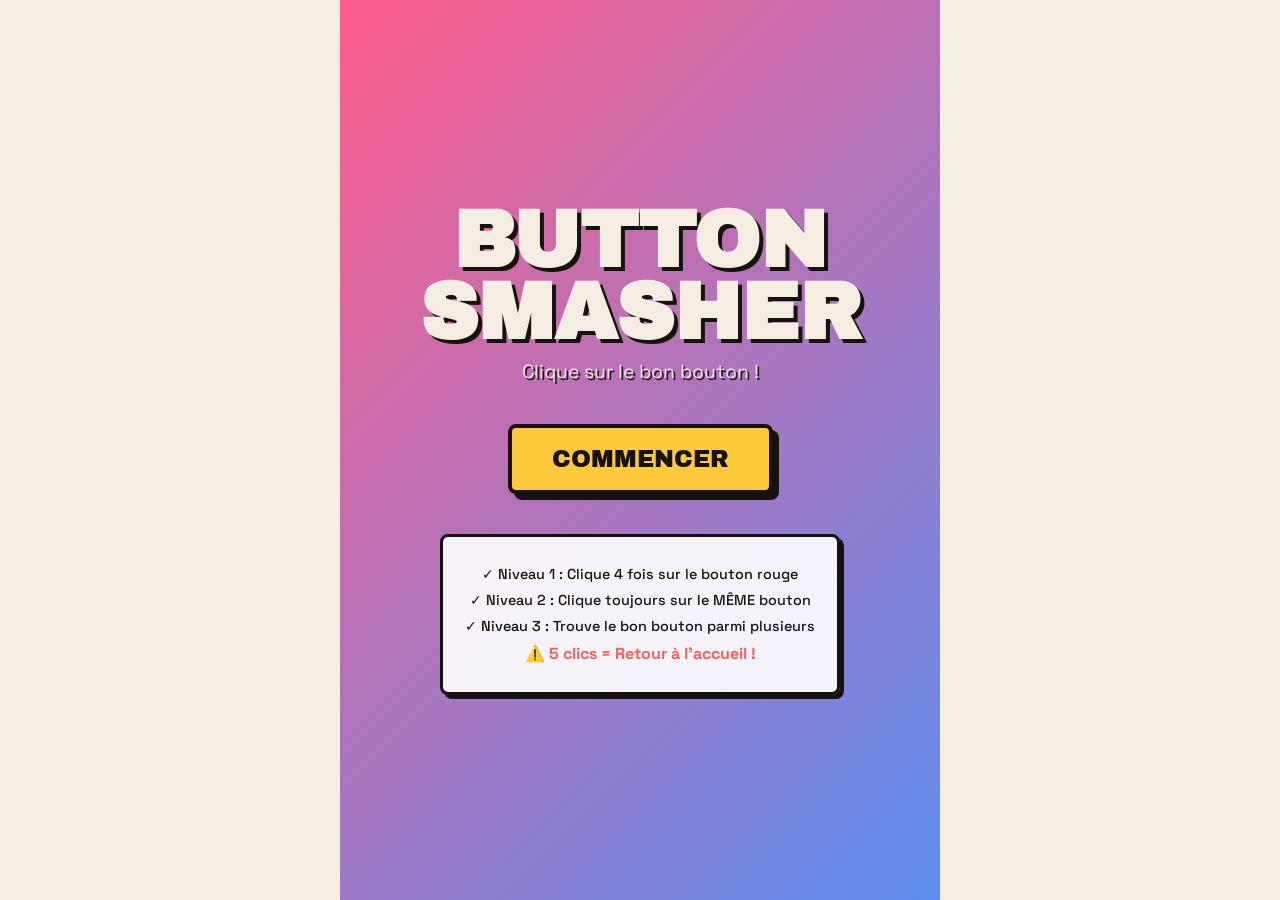
<file: button-smasher/index.html>
<!DOCTYPE html>
<html lang="fr">
<head>
  <meta charset="UTF-8">
  <meta name="viewport" content="width=device-width, initial-scale=1.0">
  <title>Button Smasher | Bubble Game</title>
  <link rel="icon" type="image/png" href="../bully_icon_site_1.png">
  <link href="https://fonts.googleapis.com/css2?family=Space+Grotesk:wght@500;600;700&family=Archivo+Black&display=swap" rel="stylesheet">
  <link rel="stylesheet" href="style.css">
</head>
<body>
  <div class="game-container">
    <!-- Ecran titre -->
    <div class="screen title-screen" id="titleScreen">
      <h1 class="game-title">BUTTON SMASHER</h1>
      <p class="game-subtitle">Clique sur le bon bouton !</p>
      <div class="button-container">
        <button class="start-btn" id="startBtn">
          <span class="btn-text">COMMENCER</span>
        </button>
      </div>
      <div class="instructions">
        <p>✓ Niveau 1 : Clique 4 fois sur le bouton rouge</p>
        <p>✓ Niveau 2 : Clique toujours sur le MÊME bouton</p>
        <p>✓ Niveau 3 : Trouve le bon bouton parmi plusieurs</p>
        <p class="warning">⚠️ 5 clics = Retour à l'accueil !</p>
      </div>
    </div>

    <!-- Ecran de jeu -->
    <div class="screen game-screen" id="gameScreen">
      <div class="level-indicator" id="levelIndicator">NIVEAU <span id="levelNum">1</span></div>
      <div class="click-counter" id="clickCounter">Cliques : <span id="clickCount">0</span>/4</div>
      <div class="buttons-grid" id="buttonsGrid"></div>
    </div>

    <!-- Ecran de victoire -->
    <div class="screen win-screen" id="winScreen">
      <h2 class="win-title">BRAVO !</h2>
      <p class="win-message">Tu as terminé tous les niveaux !</p>
      <button class="restart-btn" id="restartBtn">RECOMMENCER</button>
      <button class="menu-btn" id="menuBtn">RETOUR AU MENU</button>
    </div>

    <!-- Ecran de défaite (trop de clics) -->
    <div class="screen lose-screen" id="loseScreen">
      <h2 class="lose-title">TROP DE CLICS !</h2>
      <p class="lose-message">Tu as cliqué 5 fois... Retour à l'accueil !</p>
      <button class="restart-btn" id="loseRestartBtn">RECOMMENCER</button>
      <button class="menu-btn" id="loseMenuBtn">RETOUR AU MENU</button>
    </div>
  </div>

  <script src="game.js"></script>
</body>
</html>
</file>
<file: button-smasher/style.css>
/* ============================================================
   BUTTON SMASHER - Style Neo-Brutaliste
   ============================================================ */

:root {
  --ink: #16130E;
  --cream: #F4EEE2;
  --pink: #FF5C8A;
  --green: #3DDC84;
  --blue: #5B8DEF;
  --yellow: #FFC93C;
  --red: #FF5C5C;
}

* {
  margin: 0;
  padding: 0;
  box-sizing: border-box;
}

body {
  background: var(--cream);
  color: var(--ink);
  font-family: 'Space Grotesk', sans-serif;
  min-height: 100vh;
  display: flex;
  align-items: center;
  justify-content: center;
  overflow: hidden;
}

.game-container {
  width: 100%;
  max-width: 600px;
  position: relative;
}

/* ============================================================
   ECRANS
   ============================================================ */

.screen {
  display: none;
  flex-direction: column;
  align-items: center;
  justify-content: center;
  padding: 40px 20px;
  min-height: 100vh;
  text-align: center;
}

.screen.active {
  display: flex;
}

/* ============================================================
   ECran Titre
   ============================================================ */

.title-screen {
  background: linear-gradient(135deg, var(--pink) 0%, var(--blue) 100%);
}

.game-title {
  font-family: 'Archivo Black', sans-serif;
  font-size: clamp(2.5rem, 8vw, 5rem);
  color: var(--cream);
  text-shadow: 4px 4px 0 var(--ink);
  margin-bottom: 10px;
  line-height: 0.9;
}

.game-subtitle {
  font-size: 1.2rem;
  color: var(--cream);
  opacity: 0.9;
  margin-bottom: 40px;
  text-shadow: 2px 2px 0 var(--ink);
}

.start-btn {
  background: var(--yellow);
  border: 4px solid var(--ink);
  color: var(--ink);
  font-family: 'Archivo Black', sans-serif;
  font-size: 1.5rem;
  padding: 18px 40px;
  cursor: pointer;
  box-shadow: 6px 6px 0 var(--ink);
  transition: all 0.1s ease;
  border-radius: 8px;
}

.start-btn:hover {
  transform: translate(-3px, -3px);
  box-shadow: 9px 9px 0 var(--ink);
}

.start-btn:active {
  transform: translate(1px, 1px);
  box-shadow: 3px 3px 0 var(--ink);
}

.instructions {
  margin-top: 40px;
  background: rgba(255, 255, 255, 0.9);
  padding: 20px;
  border: 3px solid var(--ink);
  box-shadow: 4px 4px 0 var(--ink);
  border-radius: 8px;
  width: 100%;
  max-width: 400px;
}

.instructions p {
  font-size: 0.9rem;
  margin: 8px 0;
  font-weight: 500;
}

.warning {
  color: var(--red) !important;
  font-weight: 700 !important;
  font-size: 1rem !important;
}

/* ============================================================
   ECran de Jeu
   ============================================================ */

.game-screen {
  background: var(--cream);
}

.level-indicator {
  font-family: 'Archivo Black', sans-serif;
  font-size: 1.8rem;
  color: var(--ink);
  margin-bottom: 20px;
  background: var(--yellow);
  padding: 12px 30px;
  border: 3px solid var(--ink);
  box-shadow: 4px 4px 0 var(--ink);
  border-radius: 8px;
}

.click-counter {
  font-size: 1.1rem;
  font-weight: 600;
  margin-bottom: 30px;
  background: #fff;
  padding: 10px 20px;
  border: 2px solid var(--ink);
  box-shadow: 3px 3px 0 var(--ink);
  border-radius: 6px;
}

.buttons-grid {
  display: grid;
  gap: 20px;
  justify-content: center;
  align-items: center;
}

/* Niveau 1 - 1 bouton */
.buttons-grid.level-1 {
  grid-template-columns: 1fr;
}

/* Niveau 2 - 2 boutons */
.buttons-grid.level-2 {
  grid-template-columns: repeat(2, 1fr);
}

/* Niveau 3+ - Plusieurs boutons */
.buttons-grid.level-3 {
  grid-template-columns: repeat(3, 1fr);
}

.buttons-grid.level-4 {
  grid-template-columns: repeat(4, 1fr);
}

.buttons-grid.level-5 {
  grid-template-columns: repeat(5, 1fr);
}

/* ============================================================
   BOUTONS DE JEU
   ============================================================ */

.game-button {
  position: relative;
  aspect-ratio: 1;
  min-width: 120px;
  max-width: 200px;
  cursor: pointer;
  border-radius: 12px;
  overflow: hidden;
  transition: all 0.1s ease;
  box-shadow: 4px 4px 0 var(--ink);
}

.game-button:hover {
  transform: scale(1.05);
  box-shadow: 6px 6px 0 var(--ink);
}

.game-button:active {
  transform: scale(0.95);
  box-shadow: 2px 2px 0 var(--ink);
}

/* Sprites des boutons */
.game-button .btn-sprite {
  width: 100%;
  height: 100%;
  display: flex;
  align-items: center;
  justify-content: center;
  font-family: 'Archivo Black', sans-serif;
  font-size: 1.5rem;
  border: 4px solid var(--ink);
  transition: all 0.1s ease;
}

/* Bouton Rouge */
.game-button.red .btn-sprite.normal {
  background: var(--red);
  color: var(--cream);
}

.game-button.red .btn-sprite.pressed {
  background: #CC0000;
  color: var(--cream);
  transform: translate(2px, 2px);
}

/* Bouton Bleu */
.game-button.blue .btn-sprite.normal {
  background: var(--blue);
  color: var(--cream);
}

.game-button.blue .btn-sprite.pressed {
  background: #0044CC;
  color: var(--cream);
  transform: translate(2px, 2px);
}

/* Bouton Vert */
.game-button.green .btn-sprite.normal {
  background: var(--green);
  color: var(--ink);
}

.game-button.green .btn-sprite.pressed {
  background: #00AA00;
  color: var(--ink);
  transform: translate(2px, 2px);
}

/* Bouton Jaune */
.game-button.yellow .btn-sprite.normal {
  background: var(--yellow);
  color: var(--ink);
}

.game-button.yellow .btn-sprite.pressed {
  background: #CC9900;
  color: var(--ink);
  transform: translate(2px, 2px);
}

/* Bouton Pink */
.game-button.pink .btn-sprite.normal {
  background: var(--pink);
  color: var(--cream);
}

.game-button.pink .btn-sprite.pressed {
  background: #CC0066;
  color: var(--cream);
  transform: translate(2px, 2px);
}

/* Bouton Cyan */
.game-button.cyan .btn-sprite.normal {
  background: #00FFFF;
  color: var(--ink);
}

.game-button.cyan .btn-sprite.pressed {
  background: #00CCCC;
  color: var(--ink);
  transform: translate(2px, 2px);
}

/* Bouton Violet */
.game-button.purple .btn-sprite.normal {
  background: #9900FF;
  color: var(--cream);
}

.game-button.purple .btn-sprite.pressed {
  background: #6600CC;
  color: var(--cream);
  transform: translate(2px, 2px);
}

/* Bouton Orange */
.game-button.orange .btn-sprite.normal {
  background: #FF8800;
  color: var(--cream);
}

.game-button.orange .btn-sprite.pressed {
  background: #CC6600;
  color: var(--cream);
  transform: translate(2px, 2px);
}

/* ============================================================
   ECRAN DE VICTOIRE
   ============================================================ */

.win-screen {
  background: linear-gradient(135deg, var(--green) 0%, var(--blue) 100%);
}

.win-title {
  font-family: 'Archivo Black', sans-serif;
  font-size: clamp(2.5rem, 8vw, 5rem);
  color: var(--cream);
  text-shadow: 4px 4px 0 var(--ink);
  margin-bottom: 20px;
}

.win-message {
  font-size: 1.3rem;
  color: var(--cream);
  margin-bottom: 40px;
  text-shadow: 2px 2px 0 var(--ink);
}

/* ============================================================
   ECRAN DE DEFAITE
   ============================================================ */

.lose-screen {
  background: linear-gradient(135deg, var(--red) 0%, #CC0000 100%);
}

.lose-title {
  font-family: 'Archivo Black', sans-serif;
  font-size: clamp(2rem, 6vw, 3.5rem);
  color: var(--cream);
  text-shadow: 4px 4px 0 var(--ink);
  margin-bottom: 20px;
}

.lose-message {
  font-size: 1.2rem;
  color: var(--cream);
  margin-bottom: 40px;
  text-shadow: 2px 2px 0 var(--ink);
}

/* ============================================================
   BOUTONS DE CONTROLE
   ============================================================ */

.restart-btn,
.menu-btn {
  background: var(--yellow);
  border: 4px solid var(--ink);
  color: var(--ink);
  font-family: 'Archivo Black', sans-serif;
  font-size: 1.2rem;
  padding: 15px 35px;
  cursor: pointer;
  box-shadow: 6px 6px 0 var(--ink);
  transition: all 0.1s ease;
  border-radius: 8px;
  margin: 10px;
}

.restart-btn:hover,
.menu-btn:hover {
  transform: translate(-3px, -3px);
  box-shadow: 9px 9px 0 var(--ink);
}

.restart-btn:active,
.menu-btn:active {
  transform: translate(1px, 1px);
  box-shadow: 3px 3px 0 var(--ink);
}

.menu-btn {
  background: var(--pink);
}

/* ============================================================
   EFFETS SPECIAUX
   ============================================================ */

@keyframes pulse {
  0%, 100% { transform: scale(1); }
  50% { transform: scale(1.1); }
}

.pulse {
  animation: pulse 0.3s ease;
}

@keyframes shake {
  0%, 100% { transform: translateX(0); }
  25% { transform: translateX(-10px); }
  75% { transform: translateX(10px); }
}

.shake {
  animation: shake 0.5s ease;
}

/* ============================================================
   RESPONSIVE
   ============================================================ */

@media (max-width: 600px) {
  .buttons-grid.level-2 {
    grid-template-columns: 1fr;
  }
  
  .buttons-grid.level-3 {
    grid-template-columns: repeat(2, 1fr);
  }
  
  .buttons-grid.level-4 {
    grid-template-columns: repeat(2, 1fr);
  }
  
  .buttons-grid.level-5 {
    grid-template-columns: repeat(2, 1fr);
  }
  
  .game-button {
    min-width: 100px;
  }
}

@media (max-width: 400px) {
  .buttons-grid.level-3,
  .buttons-grid.level-4,
  .buttons-grid.level-5 {
    grid-template-columns: 1fr;
  }
}
</file>
